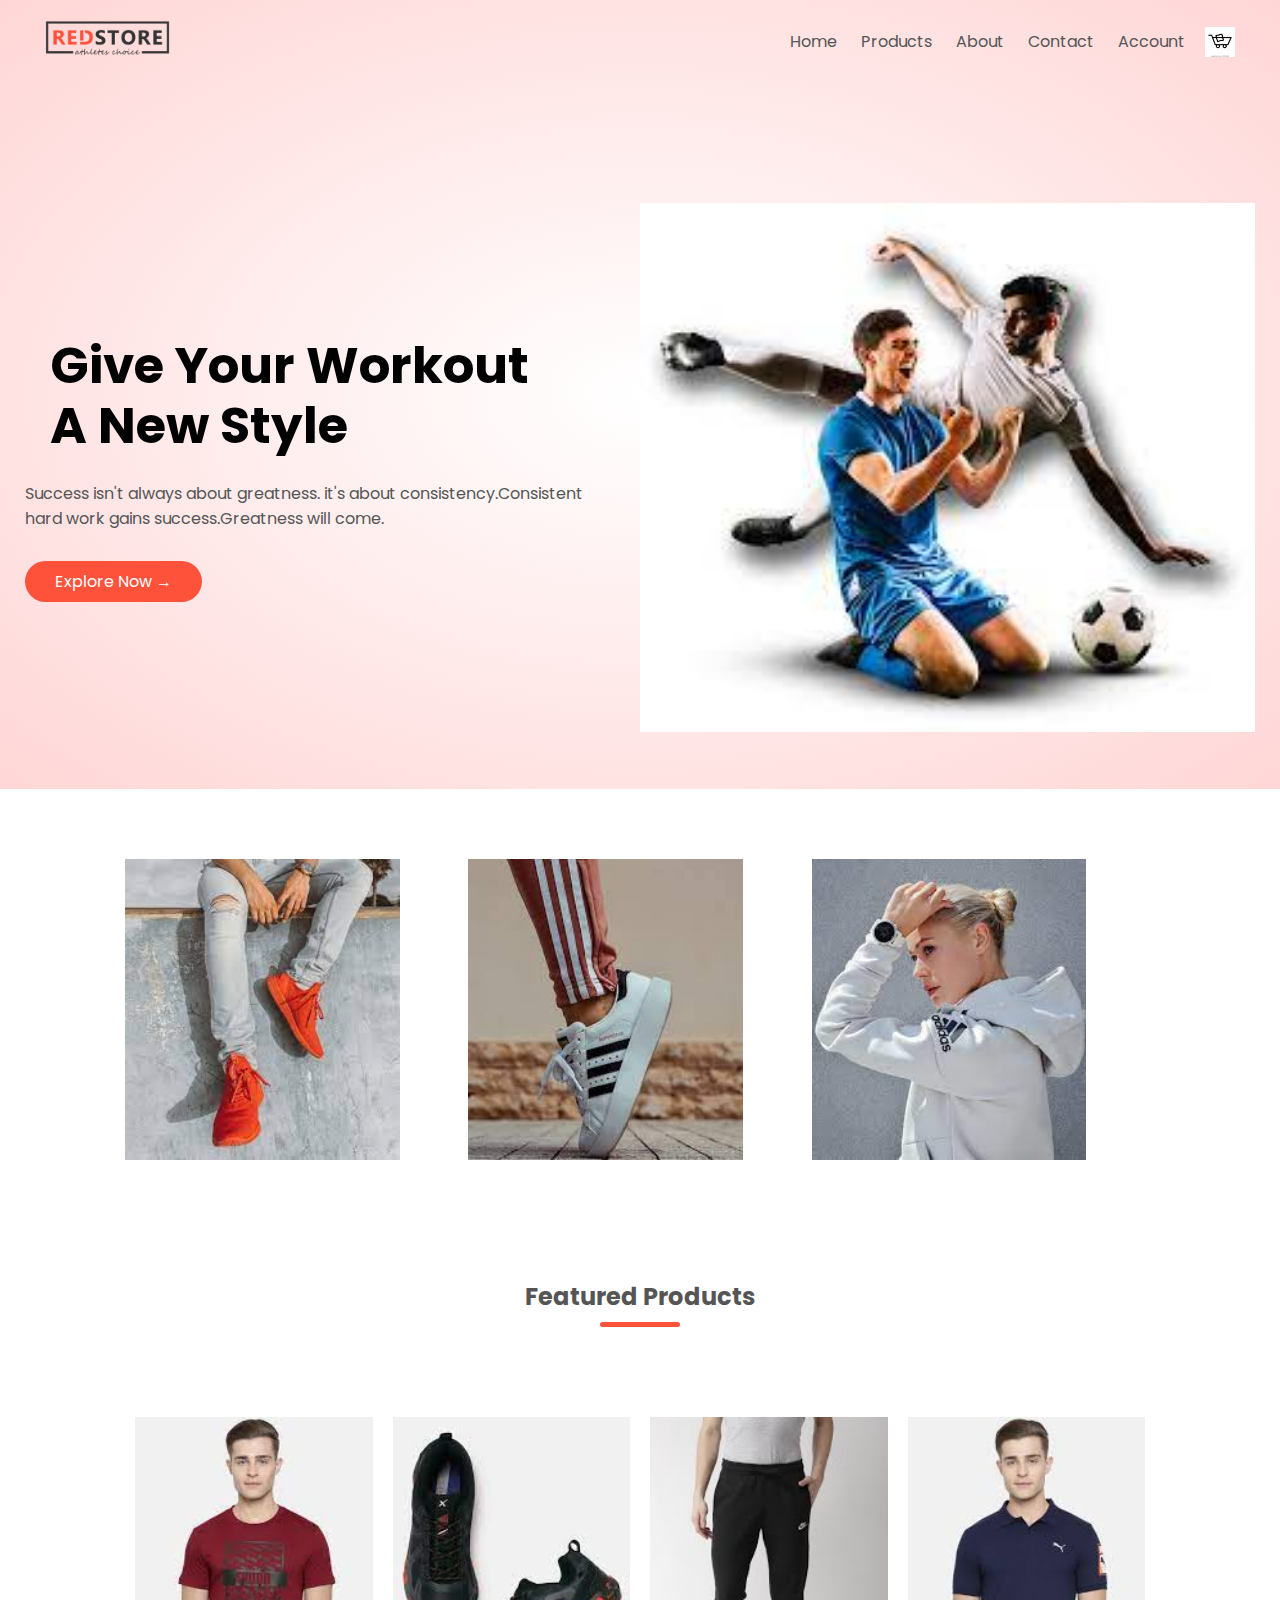
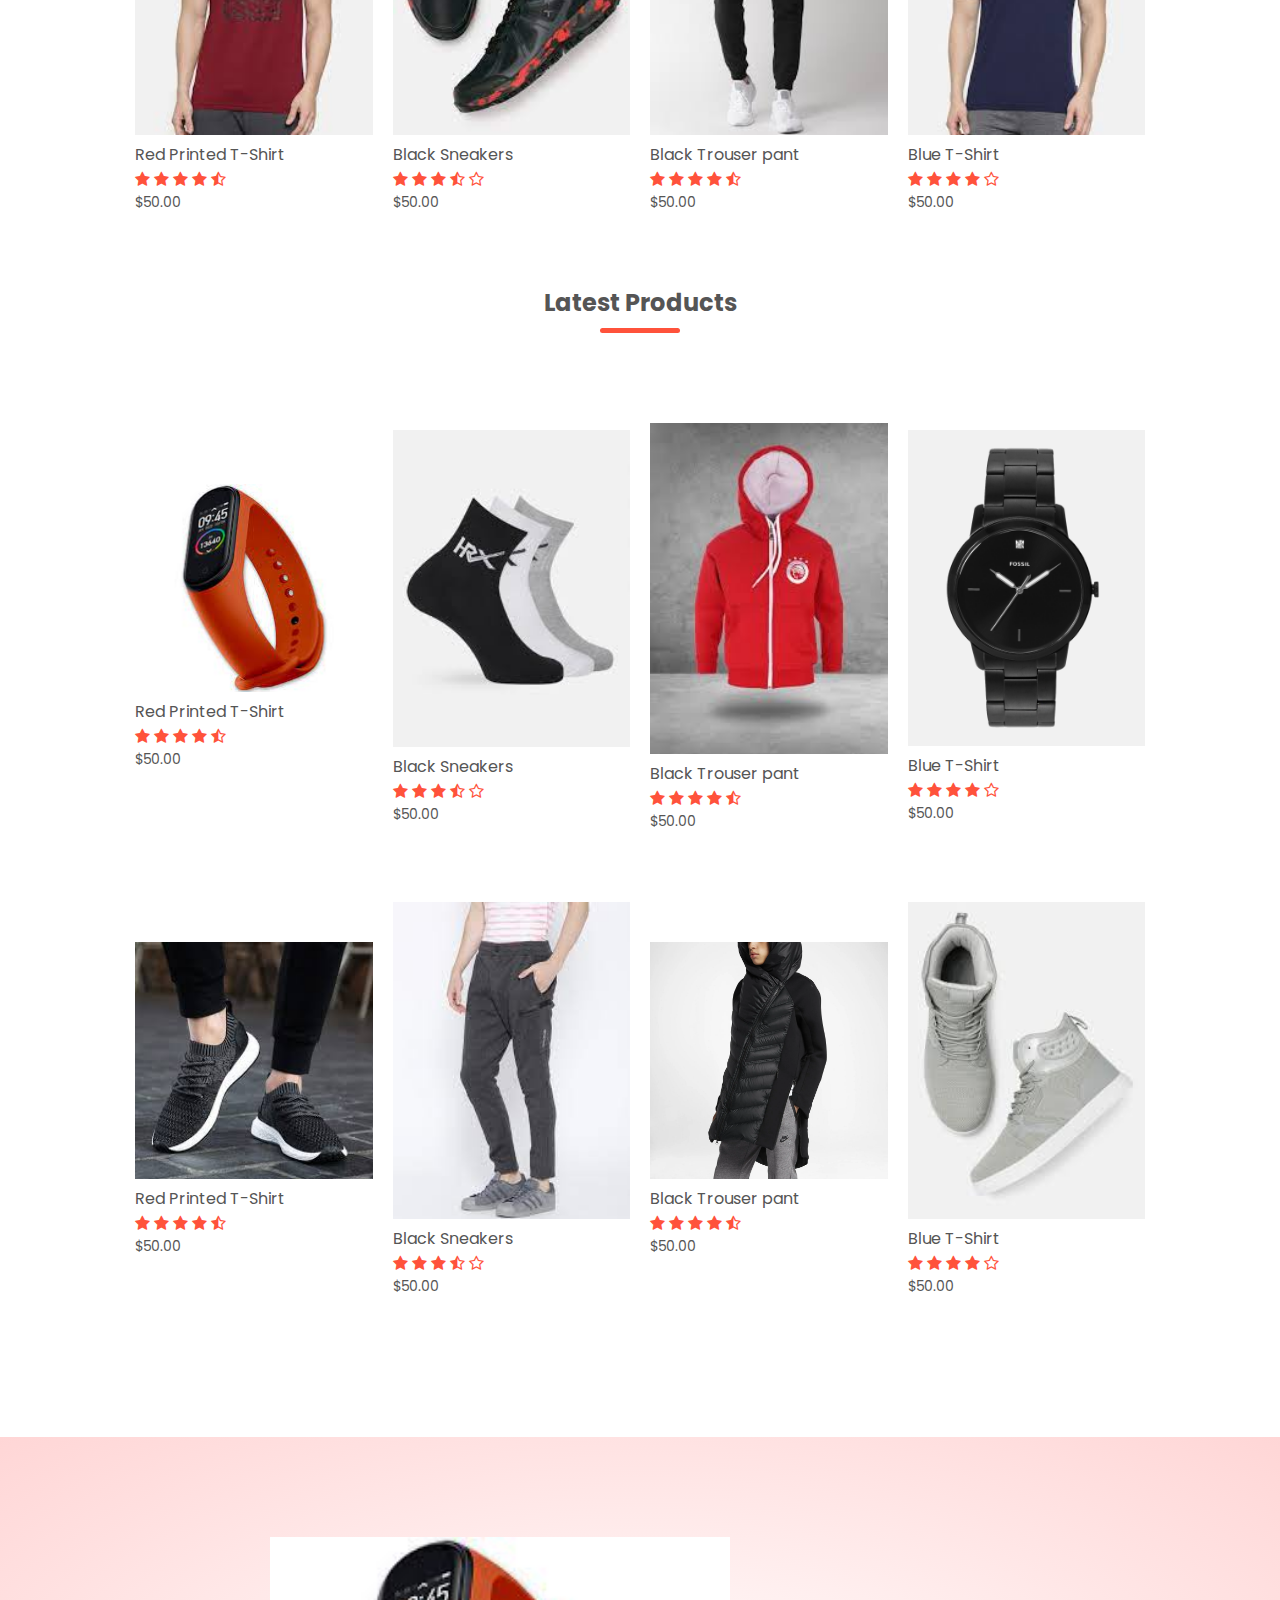
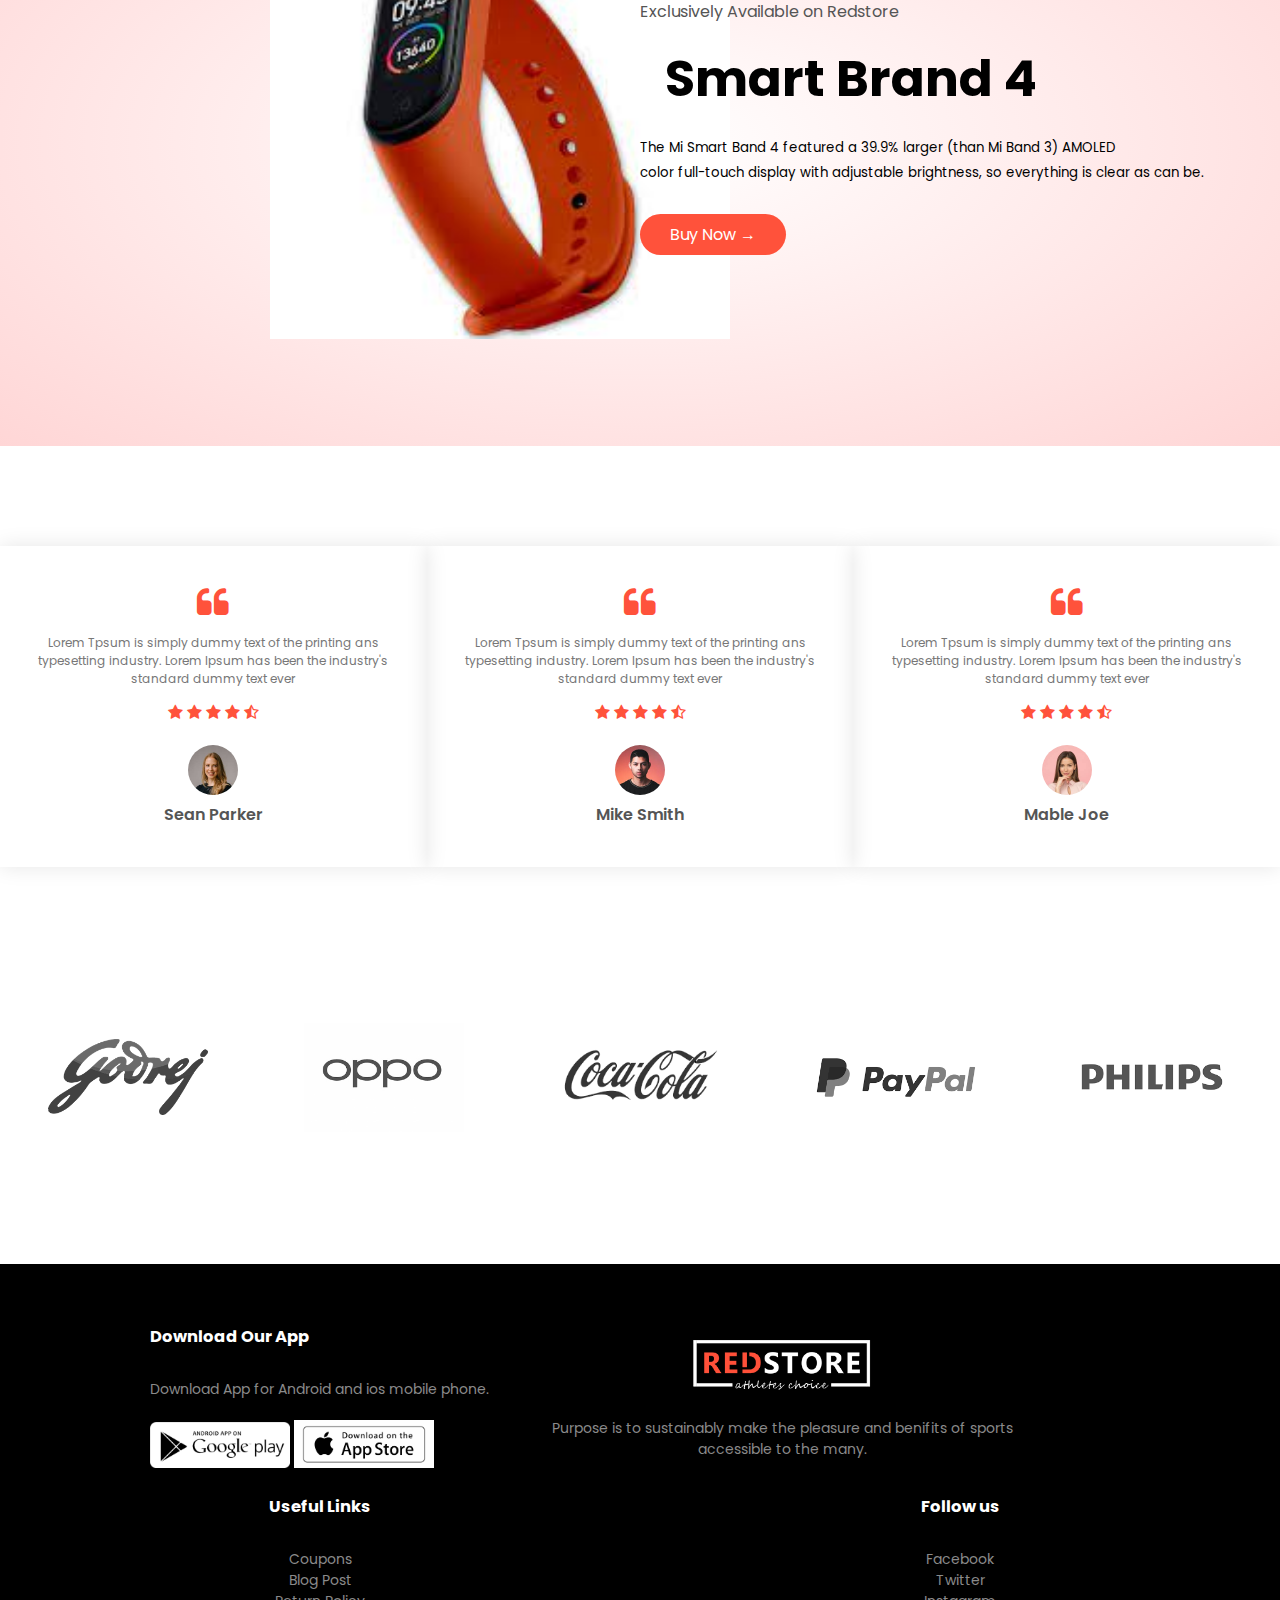
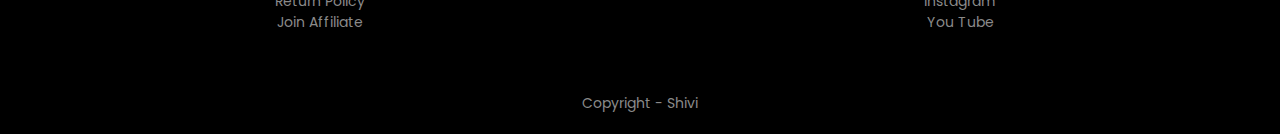
<file: index.html>
<!DOCTYPE html>
<html lang="en">

<head>
    <meta charset="UTF-8">
    <meta http-equiv="X-UA-Compatible" content="IE=edge">
    <meta name="viewport" content="width=device-width, initial-scale=1.0">
    <title>RedStore | Ecommerce website design</title>
    <link rel="stylesheet" href="style.css">
    <link
        href="https://fonts.googleapis.com/css2?family=Lato&family=Poppins:ital,wght@0,300;0,400;0,500;0,600;0,700;1,200;1,600&family=Source+Code+Pro:ital@1&family=Ubuntu&family=Varela+Round&display=swap"
        rel="stylesheet">
    <link rel="stylesheet" href="https://stackpath.bootstrapcdn.com/font-awesome/4.7.0/css/font-awesome.min.css">
</head>

<body>
    <div class="header">
        <div class="container">
            <div class="navbar">
                <div class="logo">
                    <img src="images/redstorelogo.png" alt="RedStore" width="125px">
                </div>
                <nav>

                    <ul id="MenuItems">
                        <li><a href="">Home</a></li>
                        <li><a href="">Products</a></li>
                        <li><a href="">About</a></li>
                        <li><a href="">Contact</a></li>
                        <li><a href="">Account</a></li>
                    </ul>
                </nav>
                <img src="images/logocart.png" width="30px" height="30px" alt="">
                <img src="images/menu.png" class="menu-icon"
                onclick="menutoggle()" width="30px" height="30px">


            </div>
            <div class="row">
                <div class="col-2">
                    <h1>Give Your Workout<br> A New Style</h1>
                    <p>
                        Success isn't always about greatness. it's about consistency.Consistent<br>hard work gains
                        success.Greatness will
                        come.
                    </p>
                    <a href="" class="btn">Explore Now &#8594;</a>
                </div>
                <div class="col-2">
                    <img src="images/redstoreimg.jpeg" alt="" width="5000px">

                </div>
            </div>
        </div>
    </div>
    <!-- featured categories -->
    <div class="categories">
        <div class="small-conatiner">
            <div class="row">
                <div class="col-3">
                    <img src="images/img1.jpeg" alt="">
                </div>
                <div class="col-3">
                    <img src="images/img2.jpeg" alt="">
                </div>
                <div class="col-3">
                    <img src="images/img3.jpeg" alt="">
                </div>
            </div>
        </div>
    </div>
    <!-- featured products -->
    <div class="small-conatiner">
        <h2 class="title">Featured Products</h2>
        <div class="row">
            <div class="col-4">
                <img src="images/t1.jpeg" alt="">
                <h4>Red Printed T-Shirt</h4>
                <div class="rating">
                    <i class="fa fa-star" aria-hidden="true"></i>
                    <i class="fa fa-star" aria-hidden="true"></i>
                    <i class="fa fa-star" aria-hidden="true"></i>
                    <i class="fa fa-star" aria-hidden="true"></i>
                    <i class="fa fa-star-half-o" aria-hidden="true"></i>

                </div>
                <p>$50.00</p>
            </div>
            <div class="col-4">
                <img src="images/t22.jpeg" alt="">
                <h4>Black Sneakers</h4>
                <div class="rating">
                    <i class="fa fa-star" aria-hidden="true"></i>
                    <i class="fa fa-star" aria-hidden="true"></i>
                    <i class="fa fa-star" aria-hidden="true"></i>
                    <i class="fa fa-star-half-o" aria-hidden="true"></i>
                    <i class="fa fa-star-o" aria-hidden="true"></i>

                </div>
                <p>$50.00</p>
            </div>
            <div class="col-4">
                <img src="images/t3.jpeg" alt="">
                <h4>Black Trouser pant</h4>
                <div class="rating">
                    <i class="fa fa-star" aria-hidden="true"></i>
                    <i class="fa fa-star" aria-hidden="true"></i>
                    <i class="fa fa-star" aria-hidden="true"></i>
                    <i class="fa fa-star" aria-hidden="true"></i>
                    <i class="fa fa-star-half-o" aria-hidden="true"></i>

                </div>
                <p>$50.00</p>
            </div>
            <div class="col-4">
                <img src="images/t4.jpeg" alt="">
                <h4>Blue T-Shirt</h4>
                <div class="rating">
                    <i class="fa fa-star" aria-hidden="true"></i>
                    <i class="fa fa-star" aria-hidden="true"></i>
                    <i class="fa fa-star" aria-hidden="true"></i>
                    <i class="fa fa-star" aria-hidden="true"></i>
                    <i class="fa fa-star-o" aria-hidden="true"></i>

                </div>
                <p>$50.00</p>
            </div>
        </div>
        <h2 class="title">Latest Products</h2>
        <div class="row">
            <div class="col-4">
                <img src="images/g1.jpeg" alt="">
                <h4>Red Printed T-Shirt</h4>
                <div class="rating">
                    <i class="fa fa-star" aria-hidden="true"></i>
                    <i class="fa fa-star" aria-hidden="true"></i>
                    <i class="fa fa-star" aria-hidden="true"></i>
                    <i class="fa fa-star" aria-hidden="true"></i>
                    <i class="fa fa-star-half-o" aria-hidden="true"></i>

                </div>
                <p>$50.00</p>
            </div>
            <div class="col-4">
                <img src="images/g2.jpeg" alt="">
                <h4>Black Sneakers</h4>
                <div class="rating">
                    <i class="fa fa-star" aria-hidden="true"></i>
                    <i class="fa fa-star" aria-hidden="true"></i>
                    <i class="fa fa-star" aria-hidden="true"></i>
                    <i class="fa fa-star-half-o" aria-hidden="true"></i>
                    <i class="fa fa-star-o" aria-hidden="true"></i>

                </div>
                <p>$50.00</p>
            </div>
            <div class="col-4">
                <img src="images/g3.jpeg" alt="">
                <h4>Black Trouser pant</h4>
                <div class="rating">
                    <i class="fa fa-star" aria-hidden="true"></i>
                    <i class="fa fa-star" aria-hidden="true"></i>
                    <i class="fa fa-star" aria-hidden="true"></i>
                    <i class="fa fa-star" aria-hidden="true"></i>
                    <i class="fa fa-star-half-o" aria-hidden="true"></i>

                </div>
                <p>$50.00</p>
            </div>
            <div class="col-4">
                <img src="images/g4.jpg" alt="">
                <h4>Blue T-Shirt</h4>
                <div class="rating">
                    <i class="fa fa-star" aria-hidden="true"></i>
                    <i class="fa fa-star" aria-hidden="true"></i>
                    <i class="fa fa-star" aria-hidden="true"></i>
                    <i class="fa fa-star" aria-hidden="true"></i>
                    <i class="fa fa-star-o" aria-hidden="true"></i>

                </div>
                <p>$50.00</p>
            </div>
        </div>
        <div class="row">
            <div class="col-4">
                <img src="images/g5.jpeg" alt="">
                <h4>Red Printed T-Shirt</h4>
                <div class="rating">
                    <i class="fa fa-star" aria-hidden="true"></i>
                    <i class="fa fa-star" aria-hidden="true"></i>
                    <i class="fa fa-star" aria-hidden="true"></i>
                    <i class="fa fa-star" aria-hidden="true"></i>
                    <i class="fa fa-star-half-o" aria-hidden="true"></i>

                </div>
                <p>$50.00</p>
            </div>
            <div class="col-4">
                <img src="images/g6.jpeg" alt="">
                <h4>Black Sneakers</h4>
                <div class="rating">
                    <i class="fa fa-star" aria-hidden="true"></i>
                    <i class="fa fa-star" aria-hidden="true"></i>
                    <i class="fa fa-star" aria-hidden="true"></i>
                    <i class="fa fa-star-half-o" aria-hidden="true"></i>
                    <i class="fa fa-star-o" aria-hidden="true"></i>

                </div>
                <p>$50.00</p>
            </div>
            <div class="col-4">
                <img src="images/g7.webp" alt="">
                <h4>Black Trouser pant</h4>
                <div class="rating">
                    <i class="fa fa-star" aria-hidden="true"></i>
                    <i class="fa fa-star" aria-hidden="true"></i>
                    <i class="fa fa-star" aria-hidden="true"></i>
                    <i class="fa fa-star" aria-hidden="true"></i>
                    <i class="fa fa-star-half-o" aria-hidden="true"></i>

                </div>
                <p>$50.00</p>
            </div>
            <div class="col-4">
                <img src="images/g8.jpeg" alt="">
                <h4>Blue T-Shirt</h4>
                <div class="rating">
                    <i class="fa fa-star" aria-hidden="true"></i>
                    <i class="fa fa-star" aria-hidden="true"></i>
                    <i class="fa fa-star" aria-hidden="true"></i>
                    <i class="fa fa-star" aria-hidden="true"></i>
                    <i class="fa fa-star-o" aria-hidden="true"></i>

                </div>
                <p>$50.00</p>
            </div>
        </div>
    </div>
    <!-- offer -->
    <div class="offer">
        <div class="small-container">
            <div class="row">
                <div class="col-2">
                    <img src="images/g1.jpeg" alt="" class="offer-img" width="600px">
                </div>
                <div class="col-2">
                    <p>Exclusively Available on Redstore</p>
                    <h1>Smart Brand 4</h1>
                    <small>The Mi Smart Band 4 featured a 39.9% larger
                        (than Mi Band 3) AMOLED<br>color full-touch display
                        with adjustable brightness, so everything is clear as can be.<br>

                    </small>
                    <a href="" class="btn">Buy Now &#8594;</a>
                </div>
            </div>
        </div>
    </div>

    <!-- testimonial  -->
    <div class="testimonial">
        <div class="small-container">
            <div class="row">
                <div class="col-3">
                    <i class="fa fa-quote-left"></i>
                    <p>Lorem Tpsum is simply dummy text of the printing
                    ans typesetting industry. Lorem Ipsum has been the
                    industry's standard dummy text ever</p>
                    <div class="rating">
                        <i class="fa fa-star" aria-hidden="true"></i>
                        <i class="fa fa-star" aria-hidden="true"></i>
                        <i class="fa fa-star" aria-hidden="true"></i>
                        <i class="fa fa-star" aria-hidden="true"></i>
                        <i class="fa fa-star-half-o" aria-hidden="true"></i>

                    </div>
                    <img src="images/sean.jpeg" alt=""> 
                    <h3>Sean Parker</h3> 

                </div>
                <div class="col-3">
                    <i class="fa fa-quote-left"></i>
                    <p>Lorem Tpsum is simply dummy text of the printing
                    ans typesetting industry. Lorem Ipsum has been the
                    industry's standard dummy text ever</p>
                    <div class="rating">
                        <i class="fa fa-star" aria-hidden="true"></i>
                        <i class="fa fa-star" aria-hidden="true"></i>
                        <i class="fa fa-star" aria-hidden="true"></i>
                        <i class="fa fa-star" aria-hidden="true"></i>
                        <i class="fa fa-star-half-o" aria-hidden="true"></i>

                    </div>
                     <img src="images/mike.jpeg" alt=""> 
                    <h3>Mike Smith</h3> 

                </div>
                <div class="col-3">
                    <i class="fa fa-quote-left"></i>
                    <p>Lorem Tpsum is simply dummy text of the printing
                    ans typesetting industry. Lorem Ipsum has been the
                    industry's standard dummy text ever</p>
                    <div class="rating">
                        <i class="fa fa-star" aria-hidden="true"></i>
                        <i class="fa fa-star" aria-hidden="true"></i>
                        <i class="fa fa-star" aria-hidden="true"></i>
                        <i class="fa fa-star" aria-hidden="true"></i>
                        <i class="fa fa-star-half-o" aria-hidden="true"></i>

                    </div>
                      <img src="images/mabel.jpeg" alt=""> 
                    <h3>Mable Joe</h3> 

                </div>
            </div>
        </div>
    </div>
<!-- brands -->
<div class="brands">
    <div class="small-container">
        <div class="row">
            <div class="col-5">
                <img src="images/goorej.png" alt="">
            </div>
            <div class="col-5">
                <img src="images/oppo.png" alt="">
            </div>
            <div class="col-5">
                <img src="images/cola.png" alt="">
            </div>
            <div class="col-5">
                <img src="images/paypal.png" alt="">
            </div>
            <div class="col-5">
                <img src="images/phillips.png" alt="">
            </div>
        </div>
    </div>
</div>

<!-- footer -->
<div class="footer">
    <div class="row">
        <div class="footer-col-1">
            <h3>Download Our App</h3>
            <p>Download App for Android and ios mobile phone.</p>
            <div class="app-logo">
                <img src="images/googleplay.png" alt="">
                <img src="images/apppp.png" alt="">
            </div>
        </div>
        <div class="footer-col-2">
            <img src="images/logo22.png" alt="">
            <p>Purpose is to sustainably make the pleasure and
                benifits of sports accessible to the many.
            </p>
        </div>
        <div class="footer-col-3">
            <h3>Useful Links</h3>
            <ul>
                <li>Coupons</li>
                <li>Blog Post</li>
                <li>Return Policy</li>
                <li>Join Affiliate</li>
            </ul>
        </div>
        <div class="footer-col-4">
            <h3>Follow us</h3>
            <ul>
                <li>Facebook</li>
                <li>Twitter</li>
                <li>Instagram</li>
                <li>You Tube</li>
            </ul>
        </div>
        </div>
        <hr>
        <p class="Copyright">Copyright - Shivi</p>
    </div>
</div>
<!-- js for toggle menu -->
<script>
    var MenuItems = document.getElementById("MenuItems");

    MenuItems.style.maxHeight = "0px";

    function menutoggle(){
        if(MenuItems.style.maxHeight == "0px")
        {
            MenuItems.style.maxHeight = "200px";
        }
        else{
            MenuItems.style.maxHeight = "0px";
        }
    }
</script>
</body>

</html>
</file>
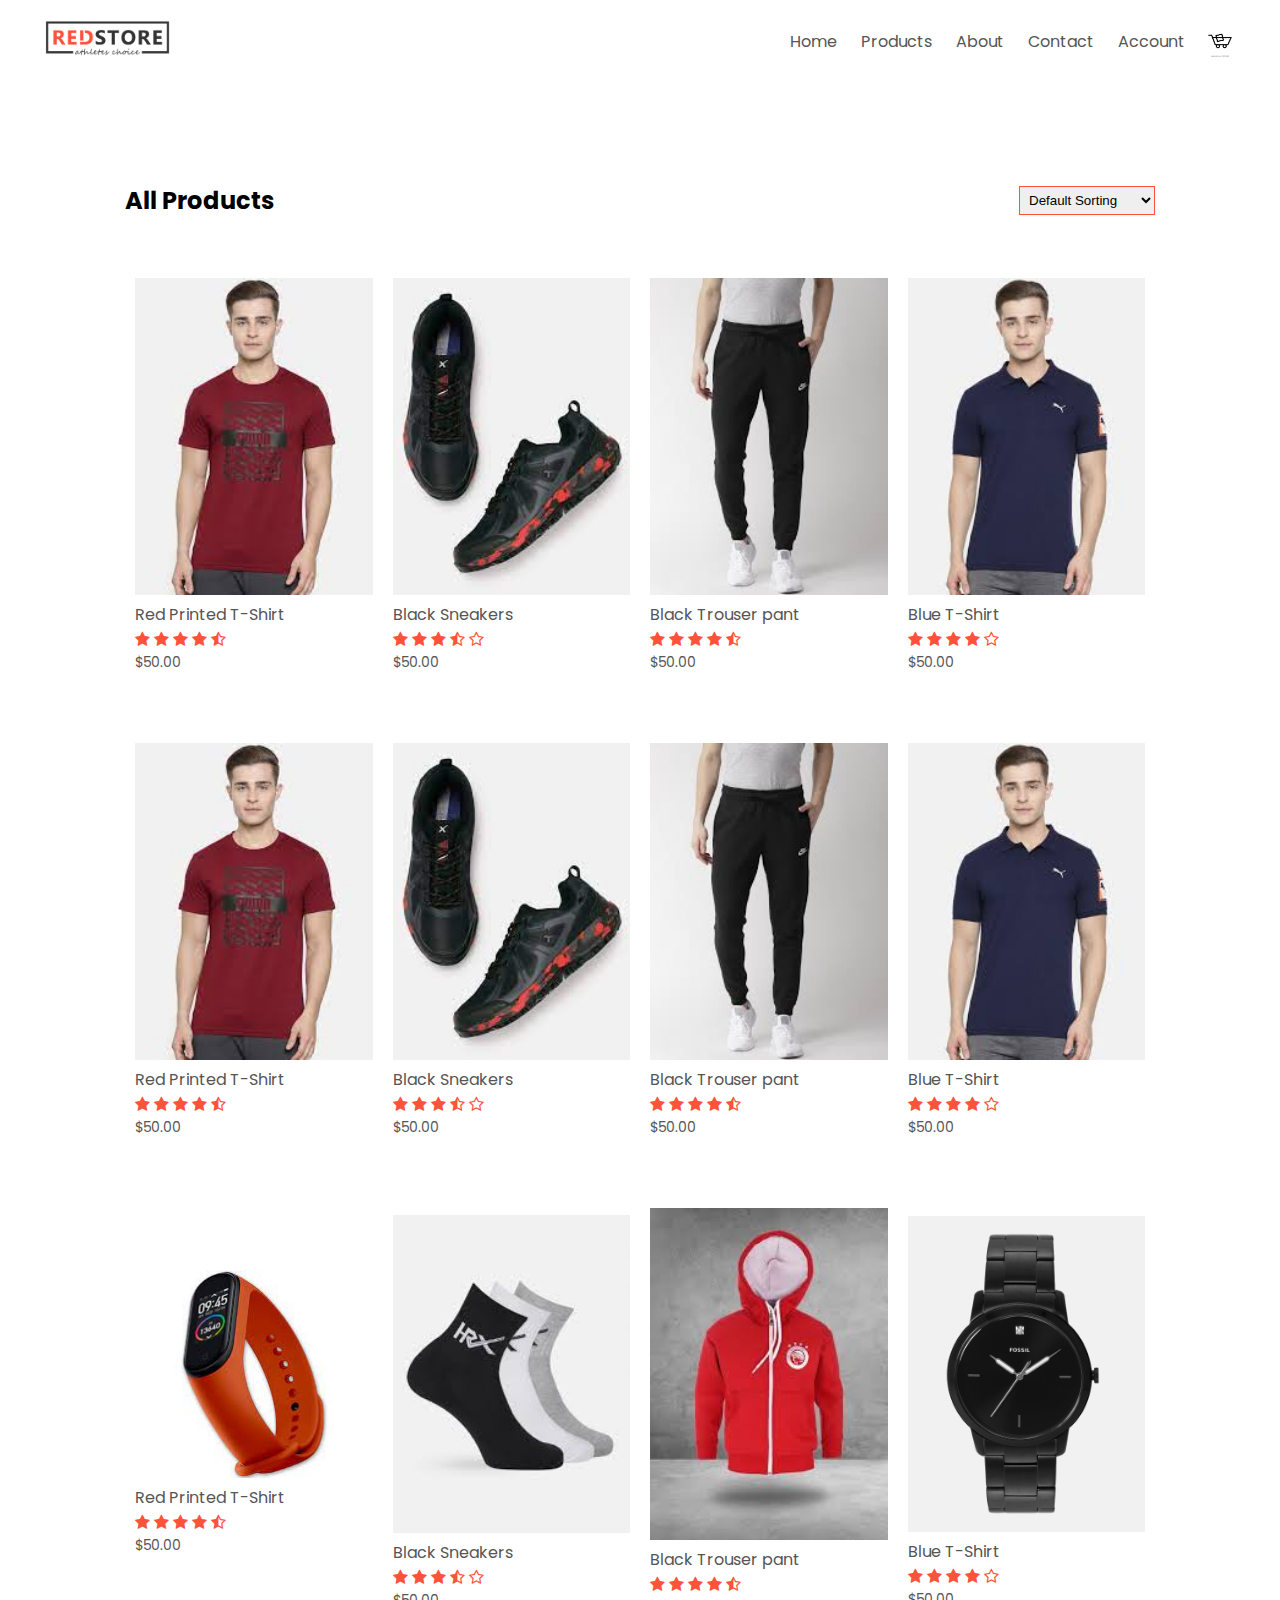
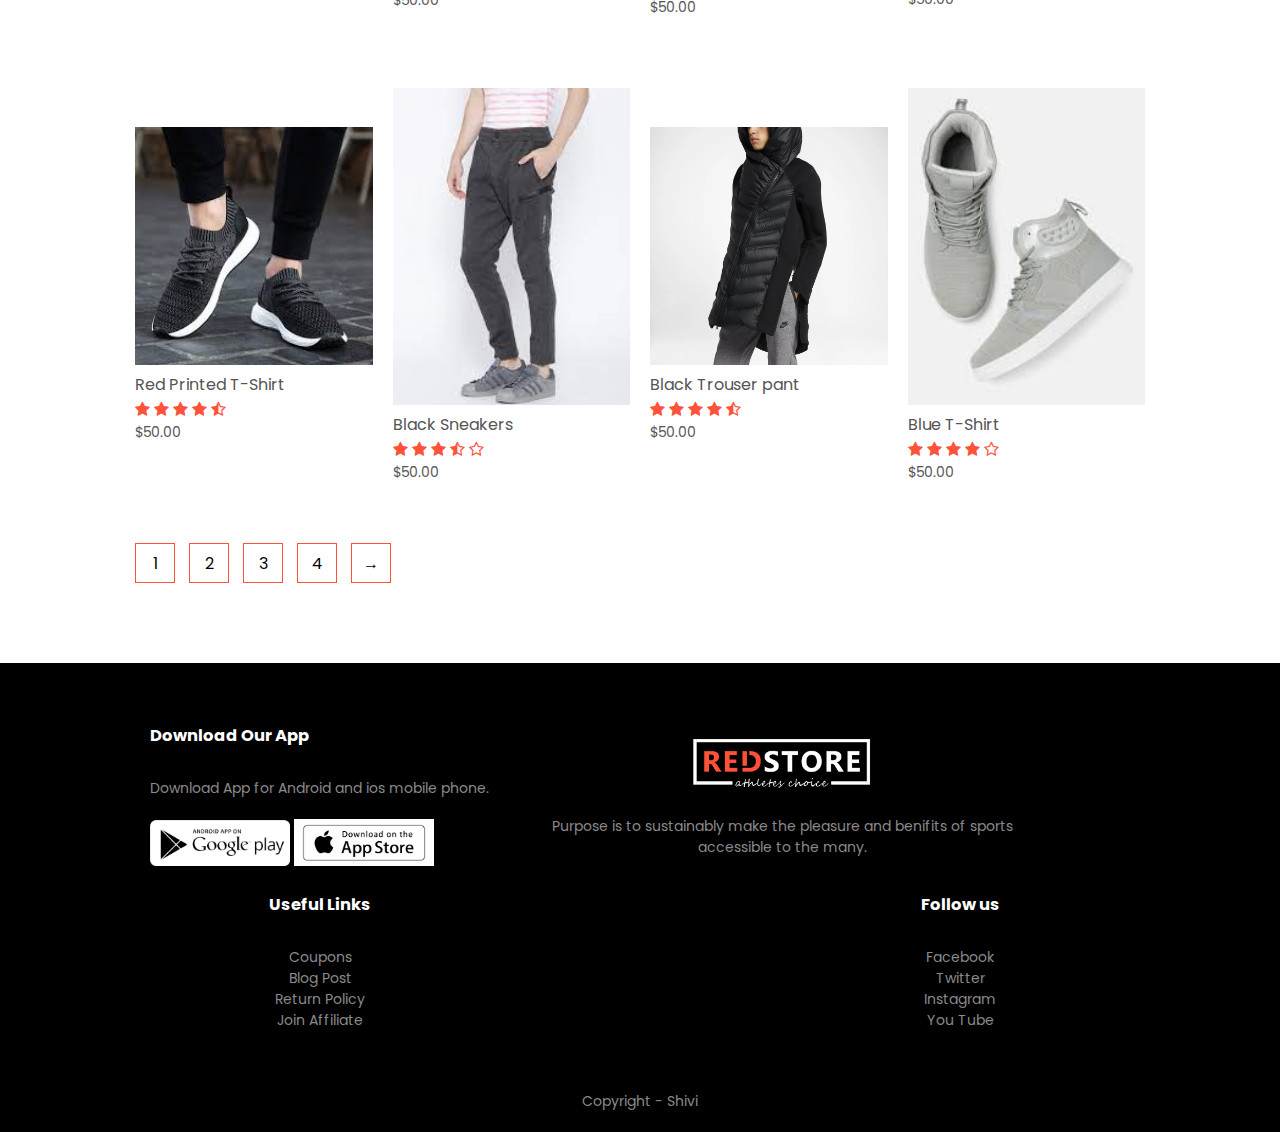
<file: products.html>
<!DOCTYPE html>
<html lang="en">

<head>
    <meta charset="UTF-8">
    <meta http-equiv="X-UA-Compatible" content="IE=edge">
    <meta name="viewport" content="width=device-width, initial-scale=1.0">
    <title>All Products - Redstore</title>
    <link rel="stylesheet" href="style.css">
    <link
        href="https://fonts.googleapis.com/css2?family=Lato&family=Poppins:ital,wght@0,300;0,400;0,500;0,600;0,700;1,200;1,600&family=Source+Code+Pro:ital@1&family=Ubuntu&family=Varela+Round&display=swap"
        rel="stylesheet">
    <link rel="stylesheet" href="https://stackpath.bootstrapcdn.com/font-awesome/4.7.0/css/font-awesome.min.css">
</head>

<body>

        <div class="container">
            <div class="navbar">
                <div class="logo">
                    <img src="images/redstorelogo.png" alt="RedStore" width="125px">
                </div>
                <nav>

                    <ul id="MenuItems">
                        <li><a href="">Home</a></li>
                        <li><a href="">Products</a></li>
                        <li><a href="">About</a></li>
                        <li><a href="">Contact</a></li>
                        <li><a href="">Account</a></li>
                    </ul>
                </nav>
                <img src="images/logocart.png" width="30px" height="30px" alt="">
                <img src="images/menu.png" class="menu-icon"
                onclick="menutoggle()" width="30px" height="30px">

           
        </div>
    </div>
    <!-- featured categories -->
    <div class="small-conatiner">
        <div class="row row-2">
            <h2>All Products</h2>
            <select>
                <option>Default Sorting</option>
                <option>Sort by price</option>
                <option>Sort by popularity</option>
                <option>Sort by rating</option>
                <option>Sort by sale</option>
            </select>
        </div>
        <!-- <h2 class="title">Featured Products</h2> -->
        <div class="row">
            <div class="col-4">
                <img src="images/t1.jpeg" alt="">
                <h4>Red Printed T-Shirt</h4>
                <div class="rating">
                    <i class="fa fa-star" aria-hidden="true"></i>
                    <i class="fa fa-star" aria-hidden="true"></i>
                    <i class="fa fa-star" aria-hidden="true"></i>
                    <i class="fa fa-star" aria-hidden="true"></i>
                    <i class="fa fa-star-half-o" aria-hidden="true"></i>

                </div>
                <p>$50.00</p>
            </div>
            <div class="col-4">
                <img src="images/t22.jpeg" alt="">
                <h4>Black Sneakers</h4>
                <div class="rating">
                    <i class="fa fa-star" aria-hidden="true"></i>
                    <i class="fa fa-star" aria-hidden="true"></i>
                    <i class="fa fa-star" aria-hidden="true"></i>
                    <i class="fa fa-star-half-o" aria-hidden="true"></i>
                    <i class="fa fa-star-o" aria-hidden="true"></i>

                </div>
                <p>$50.00</p>
            </div>
            <div class="col-4">
                <img src="images/t3.jpeg" alt="">
                <h4>Black Trouser pant</h4>
                <div class="rating">
                    <i class="fa fa-star" aria-hidden="true"></i>
                    <i class="fa fa-star" aria-hidden="true"></i>
                    <i class="fa fa-star" aria-hidden="true"></i>
                    <i class="fa fa-star" aria-hidden="true"></i>
                    <i class="fa fa-star-half-o" aria-hidden="true"></i>

                </div>
                <p>$50.00</p>
            </div>
            <div class="col-4">
                <img src="images/t4.jpeg" alt="">
                <h4>Blue T-Shirt</h4>
                <div class="rating">
                    <i class="fa fa-star" aria-hidden="true"></i>
                    <i class="fa fa-star" aria-hidden="true"></i>
                    <i class="fa fa-star" aria-hidden="true"></i>
                    <i class="fa fa-star" aria-hidden="true"></i>
                    <i class="fa fa-star-o" aria-hidden="true"></i>

                </div>
                <p>$50.00</p>
            </div>
        </div>
        <div class="row">
            <div class="col-4">
                <img src="images/t1.jpeg" alt="">
                <h4>Red Printed T-Shirt</h4>
                <div class="rating">
                    <i class="fa fa-star" aria-hidden="true"></i>
                    <i class="fa fa-star" aria-hidden="true"></i>
                    <i class="fa fa-star" aria-hidden="true"></i>
                    <i class="fa fa-star" aria-hidden="true"></i>
                    <i class="fa fa-star-half-o" aria-hidden="true"></i>

                </div>
                <p>$50.00</p>
            </div>
            <div class="col-4">
                <img src="images/t22.jpeg" alt="">
                <h4>Black Sneakers</h4>
                <div class="rating">
                    <i class="fa fa-star" aria-hidden="true"></i>
                    <i class="fa fa-star" aria-hidden="true"></i>
                    <i class="fa fa-star" aria-hidden="true"></i>
                    <i class="fa fa-star-half-o" aria-hidden="true"></i>
                    <i class="fa fa-star-o" aria-hidden="true"></i>

                </div>
                <p>$50.00</p>
            </div>
            <div class="col-4">
                <img src="images/t3.jpeg" alt="">
                <h4>Black Trouser pant</h4>
                <div class="rating">
                    <i class="fa fa-star" aria-hidden="true"></i>
                    <i class="fa fa-star" aria-hidden="true"></i>
                    <i class="fa fa-star" aria-hidden="true"></i>
                    <i class="fa fa-star" aria-hidden="true"></i>
                    <i class="fa fa-star-half-o" aria-hidden="true"></i>

                </div>
                <p>$50.00</p>
            </div>
            <div class="col-4">
                <img src="images/t4.jpeg" alt="">
                <h4>Blue T-Shirt</h4>
                <div class="rating">
                    <i class="fa fa-star" aria-hidden="true"></i>
                    <i class="fa fa-star" aria-hidden="true"></i>
                    <i class="fa fa-star" aria-hidden="true"></i>
                    <i class="fa fa-star" aria-hidden="true"></i>
                    <i class="fa fa-star-o" aria-hidden="true"></i>

                </div>
                <p>$50.00</p>
            </div>
        </div>
        <!-- <h2 class="title">Latest Products</h2> -->
        <div class="row">
            <div class="col-4">
                <img src="images/g1.jpeg" alt="">
                <h4>Red Printed T-Shirt</h4>
                <div class="rating">
                    <i class="fa fa-star" aria-hidden="true"></i>
                    <i class="fa fa-star" aria-hidden="true"></i>
                    <i class="fa fa-star" aria-hidden="true"></i>
                    <i class="fa fa-star" aria-hidden="true"></i>
                    <i class="fa fa-star-half-o" aria-hidden="true"></i>

                </div>
                <p>$50.00</p>
            </div>
            <div class="col-4">
                <img src="images/g2.jpeg" alt="">
                <h4>Black Sneakers</h4>
                <div class="rating">
                    <i class="fa fa-star" aria-hidden="true"></i>
                    <i class="fa fa-star" aria-hidden="true"></i>
                    <i class="fa fa-star" aria-hidden="true"></i>
                    <i class="fa fa-star-half-o" aria-hidden="true"></i>
                    <i class="fa fa-star-o" aria-hidden="true"></i>

                </div>
                <p>$50.00</p>
            </div>
            <div class="col-4">
                <img src="images/g3.jpeg" alt="">
                <h4>Black Trouser pant</h4>
                <div class="rating">
                    <i class="fa fa-star" aria-hidden="true"></i>
                    <i class="fa fa-star" aria-hidden="true"></i>
                    <i class="fa fa-star" aria-hidden="true"></i>
                    <i class="fa fa-star" aria-hidden="true"></i>
                    <i class="fa fa-star-half-o" aria-hidden="true"></i>

                </div>
                <p>$50.00</p>
            </div>
            <div class="col-4">
                <img src="images/g4.jpg" alt="">
                <h4>Blue T-Shirt</h4>
                <div class="rating">
                    <i class="fa fa-star" aria-hidden="true"></i>
                    <i class="fa fa-star" aria-hidden="true"></i>
                    <i class="fa fa-star" aria-hidden="true"></i>
                    <i class="fa fa-star" aria-hidden="true"></i>
                    <i class="fa fa-star-o" aria-hidden="true"></i>

                </div>
                <p>$50.00</p>
            </div>
        </div>
        <div class="row">
            <div class="col-4">
                <img src="images/g5.jpeg" alt="">
                <h4>Red Printed T-Shirt</h4>
                <div class="rating">
                    <i class="fa fa-star" aria-hidden="true"></i>
                    <i class="fa fa-star" aria-hidden="true"></i>
                    <i class="fa fa-star" aria-hidden="true"></i>
                    <i class="fa fa-star" aria-hidden="true"></i>
                    <i class="fa fa-star-half-o" aria-hidden="true"></i>

                </div>
                <p>$50.00</p>
            </div>
            <div class="col-4">
                <img src="images/g6.jpeg" alt="">
                <h4>Black Sneakers</h4>
                <div class="rating">
                    <i class="fa fa-star" aria-hidden="true"></i>
                    <i class="fa fa-star" aria-hidden="true"></i>
                    <i class="fa fa-star" aria-hidden="true"></i>
                    <i class="fa fa-star-half-o" aria-hidden="true"></i>
                    <i class="fa fa-star-o" aria-hidden="true"></i>

                </div>
                <p>$50.00</p>
            </div>
            <div class="col-4">
                <img src="images/g7.webp" alt="">
                <h4>Black Trouser pant</h4>
                <div class="rating">
                    <i class="fa fa-star" aria-hidden="true"></i>
                    <i class="fa fa-star" aria-hidden="true"></i>
                    <i class="fa fa-star" aria-hidden="true"></i>
                    <i class="fa fa-star" aria-hidden="true"></i>
                    <i class="fa fa-star-half-o" aria-hidden="true"></i>

                </div>
                <p>$50.00</p>
            </div>
            <div class="col-4">
                <img src="images/g8.jpeg" alt="">
                <h4>Blue T-Shirt</h4>
                <div class="rating">
                    <i class="fa fa-star" aria-hidden="true"></i>
                    <i class="fa fa-star" aria-hidden="true"></i>
                    <i class="fa fa-star" aria-hidden="true"></i>
                    <i class="fa fa-star" aria-hidden="true"></i>
                    <i class="fa fa-star-o" aria-hidden="true"></i>

                </div>
                <p>$50.00</p>
            </div>
        </div>
        <div class="page-btn">
            <span>1</span>
            <span>2</span>
            <span>3</span>
            <span>4</span>
            <span>&#8594;</span>
        </div>

        </div>
        
        
            
               
       
                
    <!-- offer -->
    

    <!-- testimonial  -->
   
<!-- brands -->


<!-- footer -->
<div class="footer">
    <div class="row">
        <div class="footer-col-1">
            <h3>Download Our App</h3>
            <p>Download App for Android and ios mobile phone.</p>
            <div class="app-logo">
                <img src="images/googleplay.png" alt="">
                <img src="images/apppp.png" alt="">
            </div>
        </div>
        <div class="footer-col-2">
            <img src="images/logo22.png" alt="">
            <p>Purpose is to sustainably make the pleasure and
                benifits of sports accessible to the many.
            </p>
        </div>
        <div class="footer-col-3">
            <h3>Useful Links</h3>
            <ul>
                <li>Coupons</li>
                <li>Blog Post</li>
                <li>Return Policy</li>
                <li>Join Affiliate</li>
            </ul>
        </div>
        <div class="footer-col-4">
            <h3>Follow us</h3>
            <ul>
                <li>Facebook</li>
                <li>Twitter</li>
                <li>Instagram</li>
                <li>You Tube</li>
            </ul>
        </div>
        </div>
        <hr>
        <p class="Copyright">Copyright - Shivi</p>
    </div>
</div>
<!-- js for toggle menu -->
<script>
    var MenuItems = document.getElementById("MenuItems");

    MenuItems.style.maxHeight = "0px";

    function menutoggle(){
        if(MenuItems.style.maxHeight == "0px")
        {
            MenuItems.style.maxHeight = "200px";
        }
        else{
            MenuItems.style.maxHeight = "0px";
        }
    }
</script>
</body>

</html>
</file>
<file: style.css>
*{
    margin: 0;
    padding: 0;
    box-sizing: border-box;
}
body{
    font-family: 'Poppins', sans-serif;
}

.navbar{
    display: flex;
    align-items: center;
    padding: 20px;
}
nav{
    flex: 1;
    text-align: right;
}
nav ul{
display: inline-block;
list-style-type: none;
}

nav ul li{
    display: inline-block;
    margin-right:20px ;
}

a{
    text-decoration: none;
    color: #555;
}
p{
    color: #555;
}
.container{
    max-width: 1300px;
    margin: auto;
    padding-left: 25px;
    padding-right: 25px;
}
 .row
{
    display: flex;
    align-items: center;
    flex-wrap: wrap;
    justify-content: space-around;
}
.col-2
{
    flex-basis: 50%;
    min-width: 300px;
}
.col-2 img{
    max-width: 100%;
    padding: 50px 0;
} 
.col-2 h1{
    font-size: 50px;
    line-height: 60px;
    margin: 25px;
}
.btn{
    display: inline-block;
    background: #ff523b;
    color: #fff;
    padding: 8px 30px;
    margin: 30px 0;
    border-radius: 30px;
    transition: background 0.5s;
}
.btn:hover{
    background: #563434;

}

.header{
    background: radial-gradient(#fff,#ffd6d6);
}

.header .row{
    margin-top: 70px;

}

.categories{
    margin: 70px 0;
}

.col-3{
    flex: 30%;
    min-width: 250px;
    margin-bottom: 30px;
}

.col-3 img{
    width: 80%;
} 

.small-conatiner{
    max-width: 1080px;
    margin: auto;
    padding-left: 25px;
    padding-right: 25px;
}

.col-4{
    flex-basis: 25%;
    padding: 10px;
    min-width: 200px;
    margin-bottom: 50px;
    transition: tranform 0.5s;
}

.col-4 img{
    width: 100%;
}

.title{
    text-align: center;
    margin: 0 auto 80px;
    position: relative;
    line-height: 60px;
    color: #555;
}

.title::after{
    content: '';
    background: #ff523b;
    width: 80px;
    height: 5px;
    border-radius: 5px;
    position: absolute;
    bottom: 0;
    left: 50%;
    transform: translateX(-50%);
}
h4{
    color: #555;
    font-weight: normal;

}

.col-4 P{
    font-size: 14px;

}

.rating .fa{
    color: #ff523b;
}

.col-4:hover{
    transform: translateY(-5px);
}
/* offer */
.offer{
    background: radial-gradient(#fff,#ffd6d6);
    margin-top: 80px;
    padding: 30px 0;
}

.col-2 .offer-img{
    padding: 70px;
  margin-left:200px ;
}

small{
    color: black;
}

/* testimonial */

.testimonial{
    padding-top: 100px;
}

.testimonial .col-3{
    text-align: center;
    padding: 40px 20px;
    box-shadow: 0 0 20px 0px rgba(0,0,0,0.1);
    cursor: pointer;
    transition: transform(0.5s);
    
}

.testimonial .col-3 img{
    width: 50px;
    margin-top: 20px;
     border-radius: 50%;
    
}
.testimonial .col-3:hover{
    transform: translateY(-10px);
}

.fa.fa-quote-left{
    font-size: 34px;
    color: #ff523b;
}

.col-3 p{
    font-size: 12px;
    margin: 12px 0;
    color: #777;
}
.testimonial .col-3 h3{
    font-weight: 600;
    color: #555;
    font-size: 16px;
}

/* brands */

.brands{
    margin: 100px auto;
}

.col-5{
    width: 160px;
}

.col-5 img{
    width: 100%;
    cursor: pointer;
    filter: grayscale(100%);
}

.col-5 img:hover{
    filter: grayscale(0);
}

/* footer */

.footer{
background: #000;
color: #8a8a8a;
font-size: 14px;
padding: 60px 0 20px;
}

.footer p{
    color: #8a8a8a;

}

.footer h3{
    color: #fff;
    margin-bottom: 30px;
}

.footer-col-1,.footer-col-2,.footer-col-3,.footer-col-4{
    min-width: 250px;
    margin-bottom: 20px;
}

.footer-col-1{
    flex-basis: 30%;
    margin-left: 150px;
}

.footer-col-2{
    flex: 1;
    text-align: center;
    margin-right: 250px;
}

.footer-col-2 img{
    width:180px;
    margin-bottom: 20px;

}

.footer-col-3,.footer-col-4{
    flex-basis: 12%;
    text-align: center;
}
ul{
    list-style-type: none;
}

.app-logo{
    margin-top: 20px;
}

.app-logo img{
    width: 140px;
}
.footer hr{
    border: none;
    background: #b5b5b5
    height: 1px;
    margin: 20px 0;
}

.Copyright
{
    text-align: center;
}

.menu-icon
{
    width: 28px;
    margin-left: 20px;
    display: none;
}

/* media query for menu */
@media only screen and (max-width: 800px)
{
    nav ul{
        position: absolute;
        top: 70px;
        left: 0;
        background: #333;
        width: 100%;
        overflow: hidden;
        transition: max-height 0.5s;
    }
    nav ul li{
        display: block;
        margin-right:50px;
        margin-top: 10px;
        margin-bottom: 10px;
    }
    nav ul li a{
        color: #fff;
    }
    .menu-icon{
        display: block;
        cursor: pointer;
    }
}

/* all products page */

.row-2{

    justify-content: space-between;
    margin: 100px auto 50px;
}

select{
    border: 1px solid #ff523b;
    padding: 5px;
}

select:focus{
    outline: none;
}
.page-btn{
    margin: 0 auto 80px;
}

.page-btn span{
    display: inline-block;
    border: 1px solid #ff523b;
    margin-left: 10px;
    width: 40px;
    height: 40px;
    text-align: center;
    line-height: 40px;
    cursor: pointer;
}

.page-btn span:hover{
    background: #ff523b;
    color: white;

}
/* media query for less than 600 screen size */
@media  only screen and (max-width: 600px) 
{
    .row{
        text-align: center;
    }
    .col-2,.col-3,.col-4{
        flex-basis: 100%;

    }
    
}
</file>
